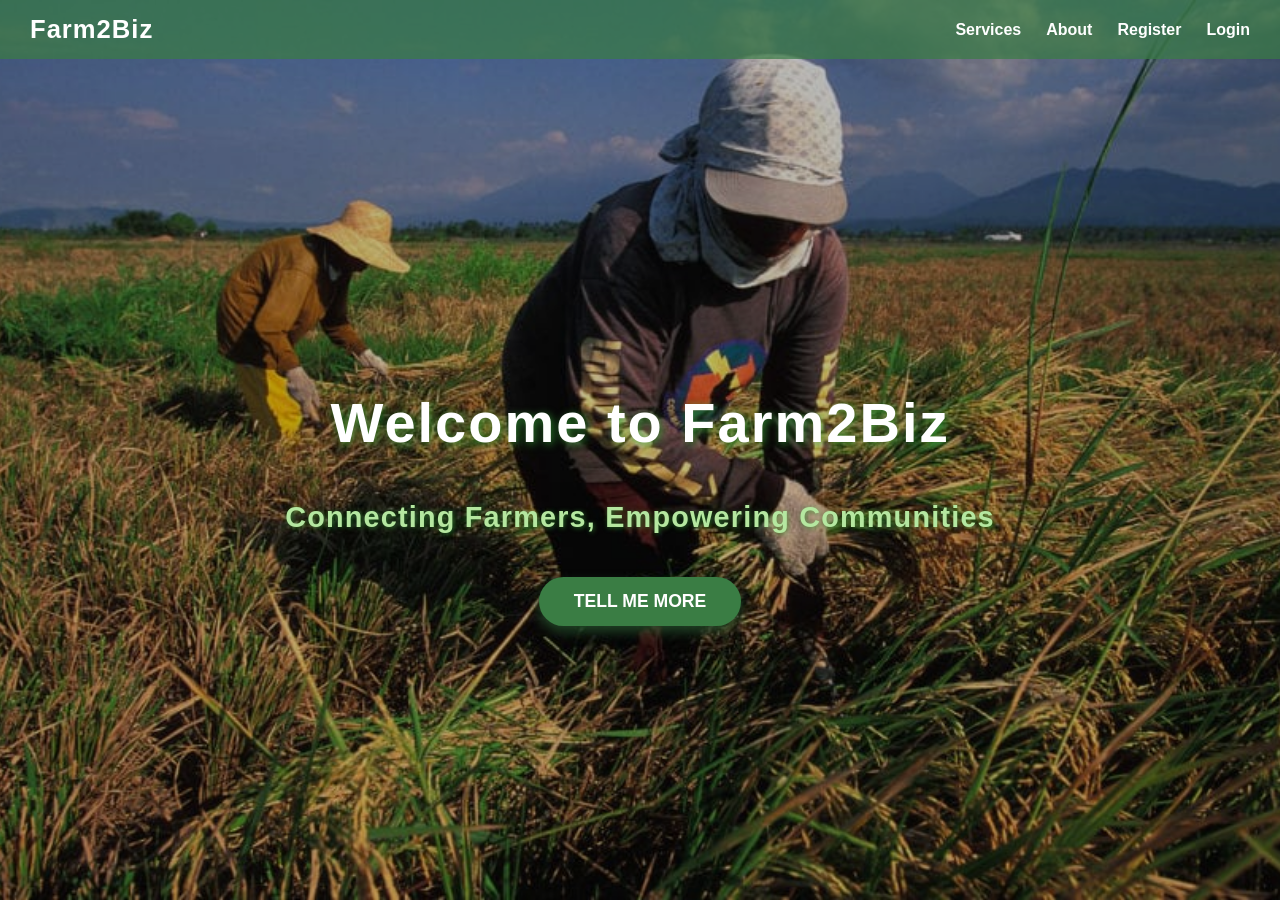
<file: index.html>
<!DOCTYPE html>
<html lang="en">
<head>
  <meta charset="UTF-8" />
  <title>Farm2Biz | Home</title>
  <style>
    /* Reset and base styles */
    * {
      box-sizing: border-box;
    }

    body, html {
      margin: 0;
      padding: 0;
      height: 100%;
      font-family: 'Segoe UI', Tahoma, Geneva, Verdana, sans-serif;
      color: white;
    }

    body {
      background-image: url('pci2.jpg');
      background-size: cover;
      background-position: center;
      background-repeat: no-repeat;
      height: 100vh;
      display: flex;
      flex-direction: column;
      position: relative;
    }

    /* subtle dark overlay on entire background for readability */
    body::before {
      content: "";
      position: fixed;
      top: 0; left: 0; right: 0; bottom: 0;
      background: rgba(0, 0, 0, 0.25);
      z-index: 0;
    }

    nav.navbar {
  width: 100%;
  position: fixed;
  top: 0;
  left: 0;
  background: rgba(58, 125, 68, 0.7);
  color: white;
  display: flex;
  justify-content: space-between;
  align-items: center;
  padding: 15px 30px;
  font-weight: 600;
  z-index: 10;
  font-size: 1rem;
}


    nav.navbar .logo {
      font-weight: 700;
      font-size: 1.6rem;
      letter-spacing: 1px;
      cursor: default;
    }

    nav.navbar .nav-links {
      list-style: none;
      margin: 0;
      padding: 0;
      display: flex;
    }

    nav.navbar .nav-links li {
      margin-left: 25px;
    }

    nav.navbar .nav-links li a {
      color: white;
      text-decoration: none;
      font-weight: 600;
      transition: color 0.3s ease;
    }

    nav.navbar .nav-links li a:hover {
      color: #90ee90;
    }

    /* Hero section styling */
    section.hero-section {
      flex-grow: 1;
      display: flex;
      flex-direction: column;
      justify-content: center;
      align-items: center;
      text-align: center;
      padding: 0 20px;
      margin-top: 70px;
      position: relative;
      z-index: 5;
    }

    section.hero-section h1 {
      font-size: 3.5rem;
      margin-bottom: 0.4em;
      font-weight: 900;
      letter-spacing: 2px;
      /* Soft green glow shadow */
      text-shadow: 2px 2px 8px rgba(50, 150, 50, 0.8);
    }

    section.hero-section h2 {
      font-size: 1.8rem;
      margin-bottom: 1.5em;
      font-weight: 600;
      letter-spacing: 1.2px;
      color: #b5e7a0;
      /* Softer green shadow */
      text-shadow: 1px 1px 5px rgba(50, 150, 50, 0.7);
    }

    .btn {
      background-color: #3a7d44;
      color: white;
      padding: 14px 35px;
      border: none;
      border-radius: 30px;
      font-weight: 700;
      cursor: pointer;
      text-decoration: none;
      font-size: 1.1rem;
      box-shadow: 0 6px 12px rgba(58, 125, 68, 0.5);
      transition: background-color 0.3s ease, box-shadow 0.3s ease;
      user-select: none;
    }

    .btn:hover {
      background-color: #2c5c34;
      box-shadow: 0 10px 18px rgba(44, 92, 52, 0.7);
    }

    /* Responsive adjustments */
    @media (max-width: 600px) {
      section.hero-section h1 {
        font-size: 2.3rem;
      }
      section.hero-section h2 {
        font-size: 1.2rem;
      }
      nav.navbar {
        padding: 10px 20px;
      }
      nav.navbar .nav-links li {
        margin-left: 15px;
      }
      .btn {
        padding: 12px 28px;
        font-size: 1rem;
      }
    }
  </style>
</head>
<body>

  <nav class="navbar">
    <div class="logo">Farm2Biz</div>
    <ul class="nav-links">
      <li><a href="services.html">Services</a></li>
      <li><a href="about.html">About</a></li>
      <li><a href="register.html">Register</a></li>
      <li><a href="login.html">Login</a></li>
    </ul>
  </nav>

  <section class="hero-section">
    <h1>Welcome to Farm2Biz</h1>
    <h2>Connecting Farmers, Empowering Communities</h2>
    <a href="about.html" class="btn">TELL ME MORE</a>
  </section>

</body>
</html>
</file>
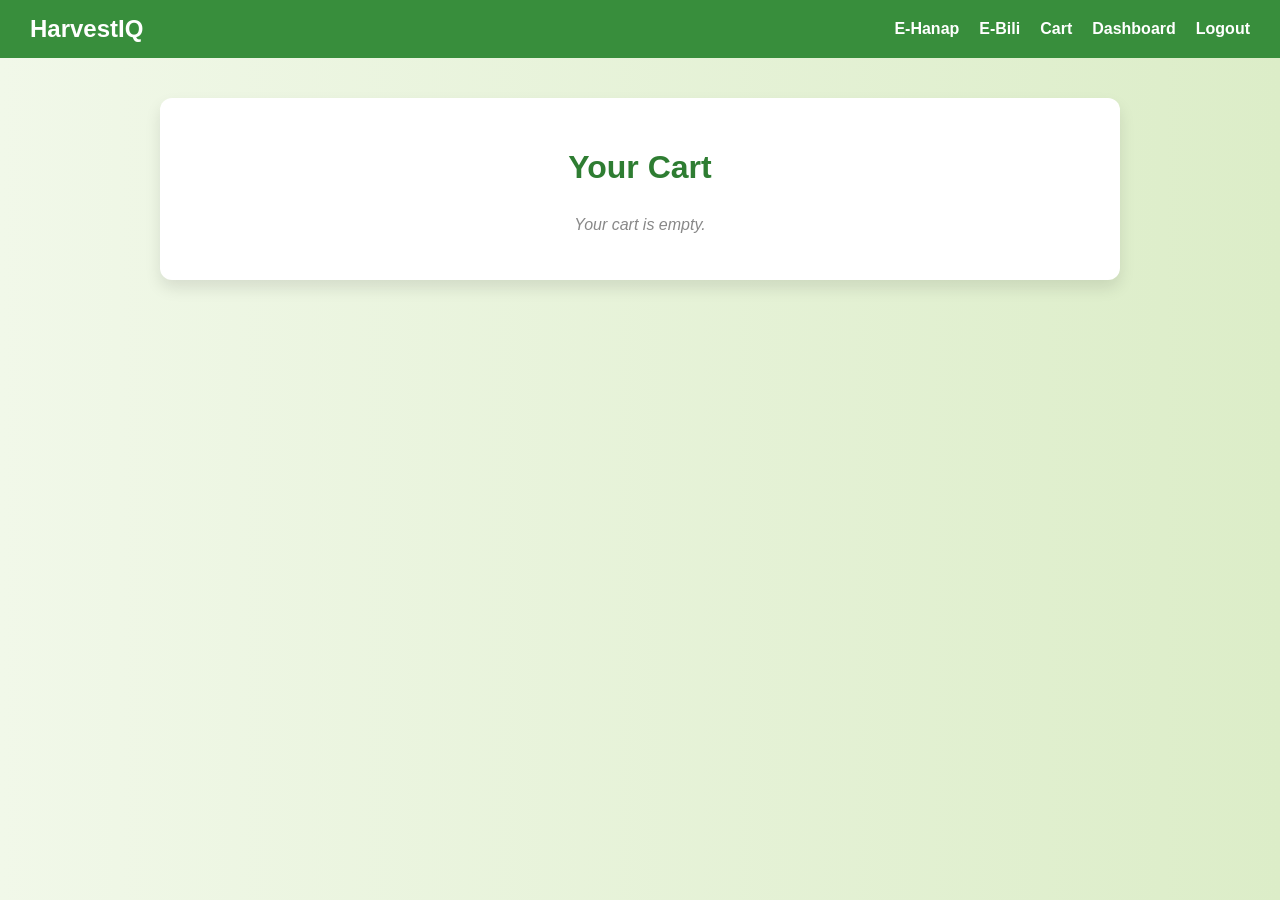
<file: cart.html>
<!DOCTYPE html>
<html lang="en">
<head>
  <meta charset="UTF-8" />
  <meta name="viewport" content="width=device-width, initial-scale=1" />
  <title>HarvestIQ - Cart</title>
  <style>
    body {
      margin: 0;
      font-family: 'Segoe UI', Tahoma, Geneva, Verdana, sans-serif;
      background: linear-gradient(to right, #f1f8e9, #dcedc8);
      color: #2e7d32;
    }

    nav.navbar {
      background-color: #388e3c;
      color: white;
      padding: 15px 30px;
      display: flex;
      justify-content: space-between;
      align-items: center;
    }

    nav.navbar .logo {
      font-weight: bold;
      font-size: 1.5rem;
    }

    nav.navbar ul.nav-links {
      list-style: none;
      display: flex;
      gap: 20px;
      margin: 0;
      padding: 0;
    }

    nav.navbar ul.nav-links li a {
      color: white;
      text-decoration: none;
      font-weight: 600;
    }

    nav.navbar ul.nav-links li a:hover {
      text-decoration: underline;
    }

    main {
      max-width: 900px;
      margin: 40px auto;
      padding: 30px;
      background: white;
      border-radius: 12px;
      box-shadow: 0 8px 16px rgba(0,0,0,0.1);
    }

    h1 {
      text-align: center;
      margin-bottom: 30px;
      color: #2e7d32;
    }

    .cart-item {
      border: 1px solid #c8e6c9;
      border-radius: 8px;
      padding: 20px;
      margin-bottom: 20px;
      display: flex;
      gap: 20px;
      background: #f9fff9;
      box-shadow: 0 2px 6px rgba(0,0,0,0.05);
    }

    .cart-item img {
      width: 150px;
      height: 150px;
      object-fit: cover;
      border-radius: 8px;
    }

    .item-info {
      flex-grow: 1;
      display: flex;
      flex-direction: column;
      justify-content: space-between;
    }

    .item-name {
      font-size: 1.2rem;
      font-weight: bold;
      color: #2e7d32;
    }

    .item-description {
      font-size: 0.95rem;
      color: #555;
      margin: 5px 0;
    }

    .item-price {
      color: #388e3c;
      font-weight: bold;
      margin: 10px 0;
    }

    .remove-button {
      align-self: flex-start;
      background-color: #c62828;
      color: white;
      padding: 8px 14px;
      border: none;
      border-radius: 20px;
      font-weight: 600;
      cursor: pointer;
      font-size: 0.9rem;
    }

    .remove-button:hover {
      background-color: #b71c1c;
    }

    .checkout-section {
      text-align: right;
      margin-top: 30px;
      display: flex;
      justify-content: flex-end;
      align-items: center;
      gap: 20px;
    }

    .total-price {
      font-weight: bold;
      font-size: 1.2rem;
      color: #1b5e20;
    }

    .checkout-button {
      background-color: #4CAF50;
      color: white;
      padding: 12px 22px;
      border: none;
      border-radius: 30px;
      font-size: 1rem;
      font-weight: bold;
      cursor: pointer;
    }

    .checkout-button:hover {
      background-color: #388e3c;
    }

    .empty-message {
      text-align: center;
      color: #888;
      font-style: italic;
      font-size: 1rem;
    }
  </style>
</head>
<body>

<nav class="navbar">
  <div class="logo">HarvestIQ</div>
  <ul class="nav-links">
    <li><a href="ehanap.html">E-Hanap</a></li>
    <li><a href="ebili.html">E-Bili</a></li>
    <li><a href="cart.html">Cart</a></li>
    <li><a href="dashboard.html">Dashboard</a></li>
    <li><a href="index.html">Logout</a></li>
  </ul>
</nav>

<main>
  <h1>Your Cart</h1>
  <div id="cartContainer"></div>

  <div class="checkout-section" id="checkoutSection" style="display: none;">
    <span class="total-price" id="totalPrice"></span>
    <button class="checkout-button" onclick="checkout()">Checkout</button>
  </div>
</main>

<script>
  const cartContainer = document.getElementById('cartContainer');
  let cart = JSON.parse(localStorage.getItem('cart')) || [];

  function renderCart() {
    cartContainer.innerHTML = '';

    if (cart.length === 0) {
      cartContainer.innerHTML = '<p class="empty-message">Your cart is empty.</p>';
      document.getElementById('checkoutSection').style.display = 'none';
      return;
    }

    let total = 0;

    cart.forEach((item, index) => {
      const itemDiv = document.createElement('div');
      itemDiv.className = 'cart-item';

      const price = parseFloat(item.price);
      total += price * (item.quantity || 1);

      itemDiv.innerHTML = `
        <img src="${item.image || 'https://via.placeholder.com/150'}" alt="${item.name}" />
        <div class="item-info">
          <div>
            <div class="item-name">${item.name}</div>
            <div class="item-description">${item.description || ''}</div>
            <div class="item-price">₱${price.toFixed(2)} x ${item.quantity || 1}</div>
          </div>
          <button class="remove-button" onclick="removeItem(${index})">Remove</button>
        </div>
      `;

      cartContainer.appendChild(itemDiv);
    });

    document.getElementById('checkoutSection').style.display = 'flex';
    document.getElementById('totalPrice').textContent = `Total: ₱${total.toFixed(2)}`;
  }

  function removeItem(index) {
    cart.splice(index, 1);
    localStorage.setItem('cart', JSON.stringify(cart));
    renderCart();
  }

  function checkout() {
    if(cart.length === 0) {
      alert('Your cart is empty!');
      return;
    }

    sessionStorage.setItem('checkoutCart', JSON.stringify(cart));
    window.location.href = 'checkout.html';
  }

  renderCart();
</script>

</body>
</html>
</file>
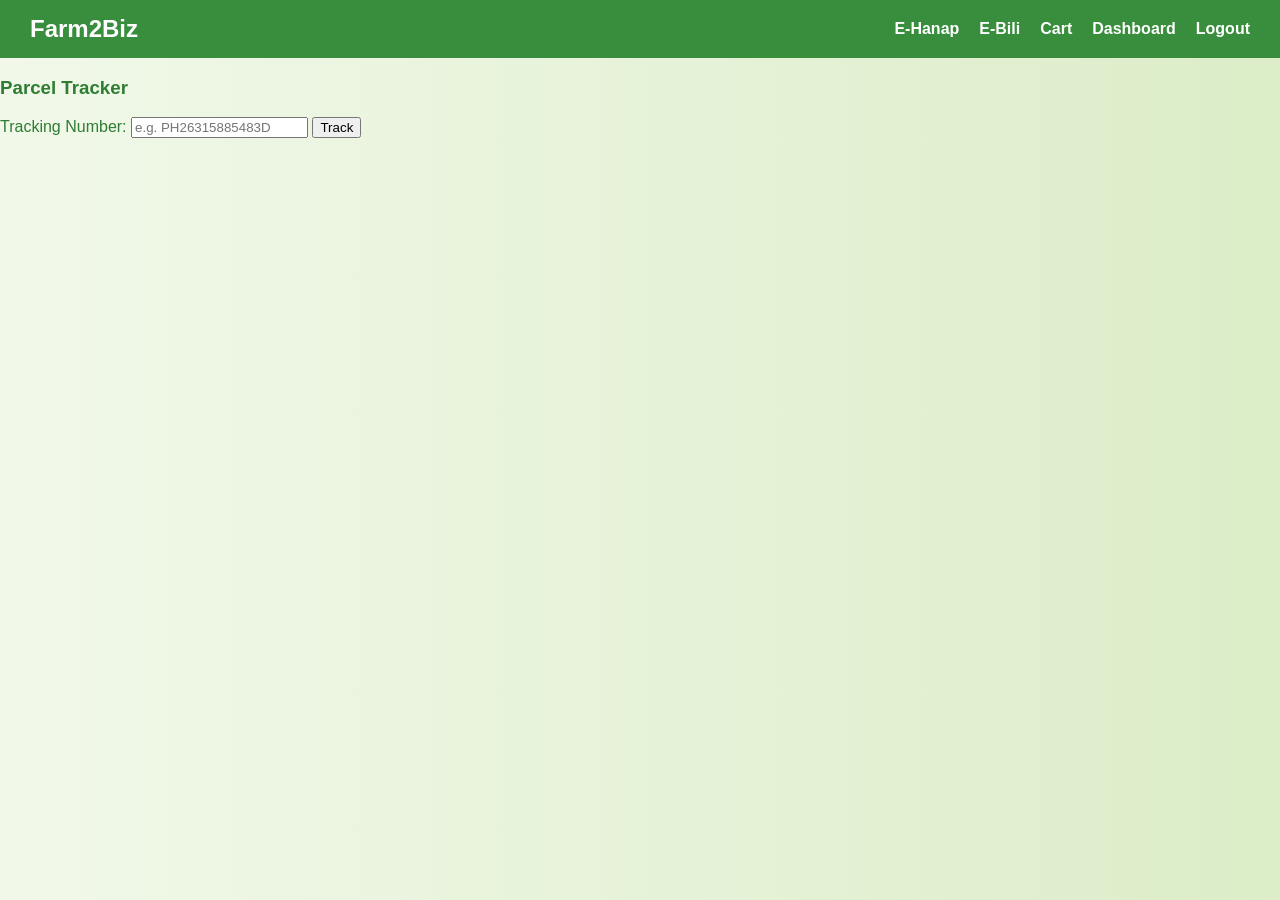
<file: checkbook.html>
<!DOCTYPE html>
<html>
<head>
    <title>Order Details</title>
    <style>
    body {
      font-family: 'Segoe UI', Tahoma, Geneva, Verdana, sans-serif;
      background: linear-gradient(to right, #f1f8e9, #dcedc8);
      margin: 0;
      padding: 0;
      color: #2e7d32;
    }
    nav.navbar {
      background-color: #388e3c;
      color: white;
      padding: 15px 30px;
      display: flex;
      justify-content: space-between;
      align-items: center;
    }
    nav.navbar .logo {
      font-weight: bold;
      font-size: 1.5rem;
    }
    nav.navbar ul.nav-links {
      list-style: none;
      display: flex;
      gap: 20px;
      margin: 0;
      padding: 0;
    }
    nav.navbar ul.nav-links li a {
      color: white;
      text-decoration: none;
      font-weight: 600;
    }
    nav.navbar ul.nav-links li a:hover {
      text-decoration: underline;
    }

    main {
      max-width: 900px;
      margin: 30px auto;
      padding: 20px;
      background: white;
      border-radius: 8px;
    }
    .product {
      border: 1px solid #ccc;
      border-radius: 6px;
      padding: 15px;
      margin-bottom: 15px;
      display: flex;
      gap: 15px;
    }
    .product img {
      max-width: 150px;
      border-radius: 4px;
      object-fit: cover;
    }
    .product-info {
      flex-grow: 1;
    }
    .product-name {
      font-size: 1.2rem;
      font-weight: bold;
      margin-bottom: 8px;
      color: #2e7d32;
    }
    .product-description {
      margin-bottom: 8px;
      color: #555;
    }
    .product-price {
      color: #388e3c;
      font-weight: bold;
      margin-top: 12px;
    }
    .buy-button {
      margin-top: 10px;
      background: #4CAF50;
      color: white;
      padding: 8px 12px;
      border: none;
      border-radius: 25px;
      cursor: pointer;
      font-weight: 600;
      font-size: 0.95rem;
      transition: background-color 0.3s ease;
    }
    .buy-button:hover:not(:disabled) {
      background-color: #388e3c;
    }
    .buy-button.added {
      background-color: #777;
      cursor: default;
    }
    .spacer {
      height: 20px;
    }
  </style>
</head>
<body>
    <nav class="navbar">
        <div class="logo">Farm2Biz</div>
            <ul class="nav-links">
                <li><a href="ehanap.html">E-Hanap</a></li>
                <li><a href="ebili.html">E-Bili</a></li>
                <li><a href="cart.html">Cart</a></li>
                <li><a href="dashboard.html">Dashboard</a></li>
                <li><a href="index.html">Logout</a></li>
            </ul>
    </nav>
    <div class="tracker">
        <h3>Parcel Tracker</h3>
        <label for="trackingNo">Tracking Number:</label>
        <input type="text" id="trackingNo" placeholder="e.g. PH26315885483D">
        <button type="button" onclick="loadTracking()">Track</button>
        <div id="trackingInfo"></div>
        <img id="qrImage" alt="Tracking QR Code" style="display:none; max-width:200px;">
    </div>

    <script>
        window.addEventListener('DOMContentLoaded', () => {
    const params = new URLSearchParams(window.location.search);
    const date = params.get('date');
    const desc = params.get('desc');
    const amount = params.get('amount');

    if (date) document.getElementById('date').value = date;
    if (desc) document.getElementById('description').value = desc;
    if (amount) {
        document.getElementById('credit').value = amount;
        document.getElementById('debit').value = ''; // assume it's a credit
    }
});
        let balance = 0;
        document.getElementById('checkbookForm').addEventListener('submit', function(e) {
            e.preventDefault();
            const date = document.getElementById('date').value;
            const checkNumber = document.getElementById('checkNumber').value;
            const description = document.getElementById('description').value;
            const debit = parseFloat(document.getElementById('debit').value) || 0;
            const credit = parseFloat(document.getElementById('credit').value) || 0;
            balance += credit - debit;
            const table = document.getElementById('checkbookTable').getElementsByTagName('tbody')[0];
            const newRow = table.insertRow();
            newRow.innerHTML = `
                <td>${date}</td>
                <td>${checkNumber}</td>
                <td>${description}</td>
                <td>${debit.toFixed(2)}</td>
                <td>${credit.toFixed(2)}</td>
                <td>${balance.toFixed(2)}</td>
            `;
            document.getElementById('checkbookForm').reset();
        });

        async function loadTracking() {
            const trackingNo = document.getElementById('trackingNo').value.trim();
            if (!trackingNo) return alert("Enter a tracking number");

            try {
                const res = await fetch(`http://localhost:8000/track/${trackingNo}`);
                if (!res.ok) throw new Error("Tracking not found");
                const data = await res.json();

                document.getElementById('trackingInfo').innerHTML = `
                    <p><strong>Status:</strong> ${data.status}</p>
                    <p><strong>Provider:</strong> ${data.provider}</p>
                    <p><strong>ETA:</strong> ${data.eta.start} - ${data.eta.end}</p>
                    <p><strong>Latest Update:</strong> ${data.latest_update.description || ''} (${data.latest_update.timestamp || ''})</p>
                `;

                window.addEventListener('DOMContentLoaded', () => {
    const params = new URLSearchParams(window.location.search);
    const trackingNo = params.get('trackingNo');
    if (trackingNo) {
        document.getElementById('trackingNo').value = trackingNo;
        loadTracking(); // auto trigger tracking
    }
});

            } catch (err) {
                document.getElementById('trackingInfo').innerHTML = `<p style="color:red;">${err.message}</p>`;
                document.getElementById('qrImage').style.display = 'none';
            }
        }
    </script>
</body>
</html>
</file>
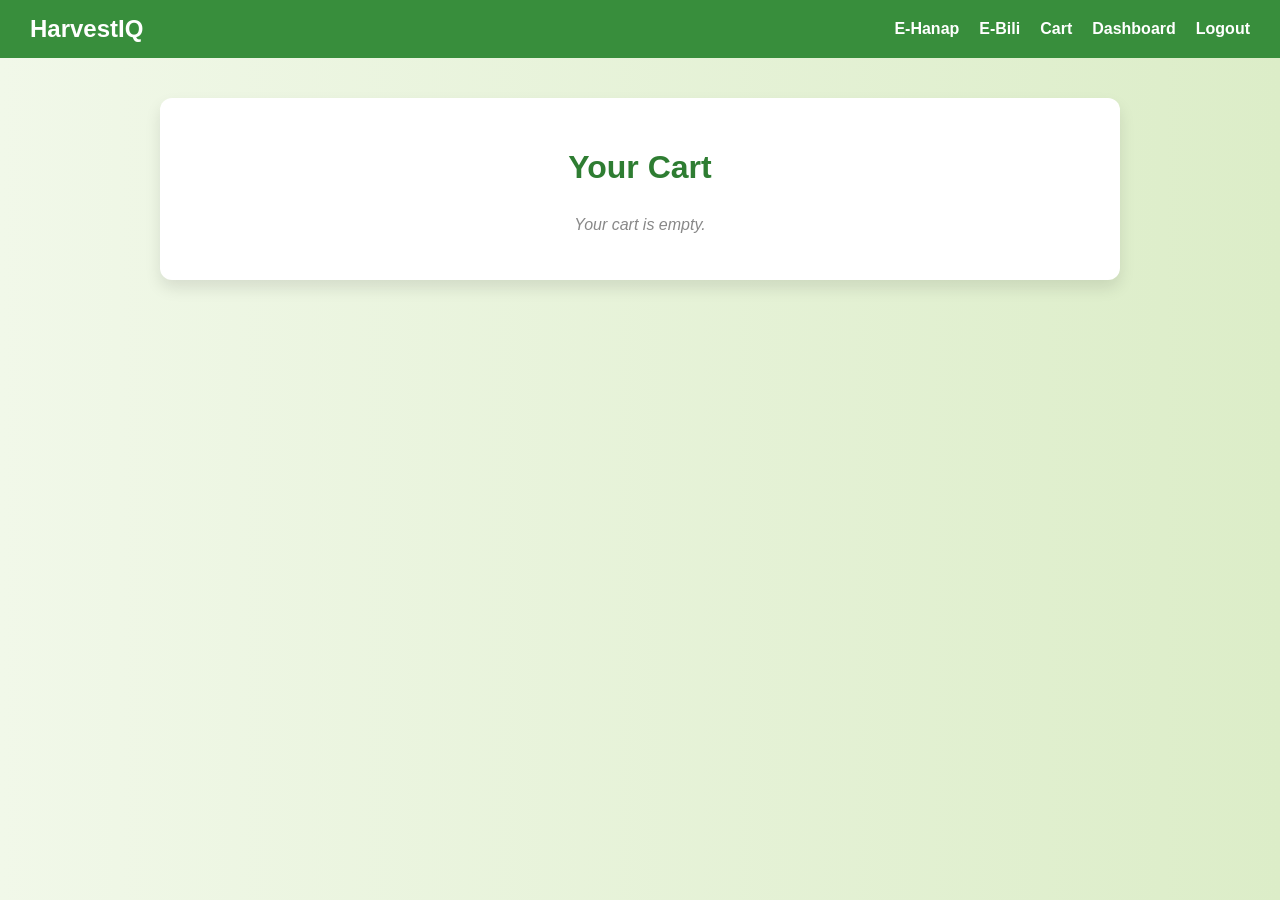
<file: checkout.html>
<!DOCTYPE html>
<html lang="en">
<head>
  <meta charset="UTF-8" />
  <meta name="viewport" content="width=device-width, initial-scale=1" />
  <title>Checkout - Farm2Biz</title>
  <link rel="stylesheet" href="checkout.css " />
</head>
<body>

<nav class="navbar">
  <div class="logo">Farm2Biz</div>
  <ul class="nav-links">
    <li><a href="ehanap.html">E-Hanap</a></li>
    <li><a href="ebili.html">E-Bili</a></li>
    <li><a href="cart.html">Cart</a></li>
    <li><a href="dashboard.html">Dashboard</a></li>
    <li><a href="index.html">Logout</a></li>
  </ul>
</nav>

<main style="max-width: 600px; margin: 30px auto; background: white; padding: 20px; border-radius: 8px;">
  <h1>Checkout</h1>

  <form id="checkoutForm">
    <label>
      Full Name:<br />
      <input type="text" name="name" required />
    </label><br /><br />
    <label>
      Email:<br />
      <input type="email" name="email" required />
    </label><br /><br />
    <label>
      Shipping Address:<br />
      <textarea name="address" rows="3" required></textarea>
    </label><br /><br />
    <label>
      Payment Method:<br />
      <select name="payment" required>
        <option value="">Select payment method</option>
        <option value="cod">Cash on Delivery</option>
        <option value="gcash">Gcash</option>
        <option value="credit">Credit Card</option>
      </select>
    </label><br /><br />

    <button type="submit" style="background-color: #2e7d32; color: white; padding: 12px 18px; border: none; border-radius: 4px; cursor: pointer; font-size: 1rem;">
      Confirm Order
    </button>
  </form>
</main>

<script>
  // Load cart from sessionStorage
  const cart = JSON.parse(sessionStorage.getItem('checkoutCart')) || [];

  if (cart.length === 0) {
    alert('Your cart is empty! Redirecting to cart page.');
    window.location.href = 'cart.html';
  }

  // Helper function to generate unique order ID
  function generateOrderId() {
    return 'ORD-' + Date.now() + '-' + Math.floor(Math.random() * 10000);
  }

  document.getElementById('checkoutForm').addEventListener('submit', function(e) {
    e.preventDefault();

    // Get form values
    const formData = new FormData(this);
    const name = formData.get('name').trim();
    const email = formData.get('email').trim();
    const address = formData.get('address').trim();
    const payment = formData.get('payment');

    if (!name || !email || !address || !payment) {
      alert('Please fill out all fields.');
      return;
    }

    // Calculate total
    const total = cart.reduce((sum, item) => sum + item.price * (item.quantity || 1), 0);

    // Get existing orders from localStorage
    const orders = JSON.parse(localStorage.getItem('orders')) || [];

    // Create new order
    const orderId = generateOrderId();

    const newOrder = {
      orderId,
      buyerName: name,
      buyerEmail: email,
      shippingAddress: address,
      paymentMethod: payment,
      items: cart,
      total,
      date: new Date().toISOString(),
      status: 'Processing'
    };

    orders.push(newOrder);
    localStorage.setItem('orders', JSON.stringify(orders));

    // Clear checkoutCart and main cart
    sessionStorage.removeItem('checkoutCart');
    localStorage.removeItem('cart');

    // Redirect to confirmation page with orderId query param
    window.location.href = `confirmation.html?orderId=${orderId}`;
  });
</script>

</body>
</html>
</file>
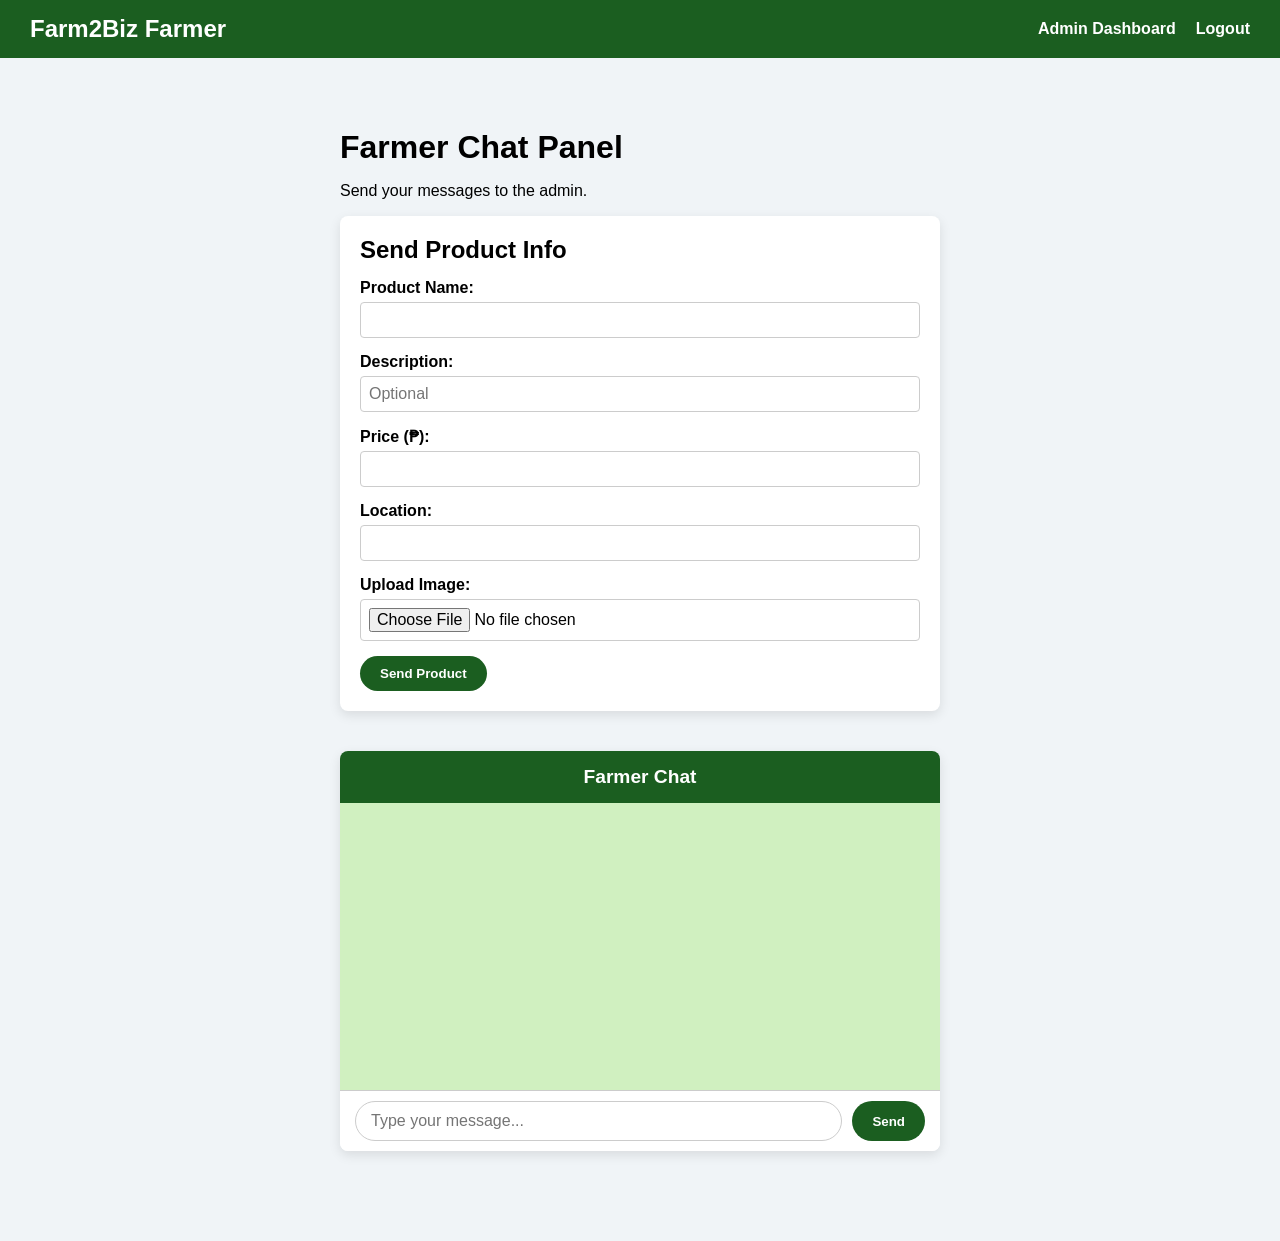
<file: dashboard.html>
<!DOCTYPE html>
<html lang="en">
<head>
  <meta charset="UTF-8" />
  <meta name="viewport" content="width=device-width, initial-scale=1" />
  <title>Farm2Biz Farmer Dashboard</title>
  <style>
    body {
      font-family: Arial, sans-serif;
      margin: 0; padding: 0;
      background: #f0f4f7;
    }
    nav.navbar {
      background: #1b5e20;
      color: white;
      padding: 15px 30px;
      display: flex;
      justify-content: space-between;
      align-items: center;
      position: sticky;
      top: 0;
      z-index: 100;
    }
    nav.navbar .logo {
      font-weight: bold;
      font-size: 1.5rem;
    }
    nav.navbar ul {
      list-style: none;
      margin: 0; padding: 0;
      display: flex;
      gap: 20px;
    }
    nav.navbar ul li a {
      color: white;
      text-decoration: none;
      font-weight: 600;
    }
    nav.navbar ul li a:hover {
      text-decoration: underline;
    }
    main {
      padding: 20px;
      max-width: 600px;
      margin: 30px auto;
    }
    h1 {
      margin-bottom: 10px;
    }

    /* Chat container */
    .chat-container {
      background: white;
      border-radius: 8px;
      box-shadow: 0 4px 12px rgba(0,0,0,0.1);
      display: flex;
      flex-direction: column;
      height: 400px;
      max-width: 100%;
      margin-bottom: 40px;
    }
    .chat-header {
      background-color: #1b5e20;
      color: white;
      padding: 15px;
      font-weight: 700;
      font-size: 1.2rem;
      border-top-left-radius: 8px;
      border-top-right-radius: 8px;
      text-align: center;
    }
    .messages {
      flex-grow: 1;
      padding: 15px;
      overflow-y: auto;
      background: #d0f0c0;
    }
    .message {
      max-width: 75%;
      margin-bottom: 15px;
      padding: 10px 15px;
      border-radius: 15px;
      font-size: 0.95rem;
      line-height: 1.3;
      word-wrap: break-word;
    }
    .message.farmer {
      background-color: #a5d6a7;
      color: #1b5e20;
      align-self: flex-end;
      border-bottom-right-radius: 0;
    }
    .message.admin {
      background-color: #1b5e20;
      color: white;
      align-self: flex-start;
      border-bottom-left-radius: 0;
    }

    /* Product message style */
    .message.product {
      background-color: #f1f8e9;
      border: 1px solid #aed581;
      color: #33691e;
      align-self: center;
    }
    .message.product img {
      max-width: 120px;
      margin-top: 8px;
      border-radius: 8px;
      display: block;
    }

    .input-area {
      display: flex;
      padding: 10px 15px;
      border-top: 1px solid #ccc;
      background: white;
      border-bottom-left-radius: 8px;
      border-bottom-right-radius: 8px;
      gap: 10px;
    }
    .input-area input {
      flex-grow: 1;
      border: 1px solid #ccc;
      border-radius: 20px;
      padding: 10px 15px;
      font-size: 1rem;
      outline: none;
    }
    .input-area button {
      background-color: #1b5e20;
      border: none;
      color: white;
      border-radius: 20px;
      padding: 10px 20px;
      font-weight: 700;
      cursor: pointer;
      transition: background-color 0.3s ease;
    }
    .input-area button:hover {
      background-color: #174d17;
    }

    /* Product form styles */
    #productForm {
      max-width: 600px;
      margin: 0 auto 40px auto;
      background: #fff;
      padding: 20px;
      border-radius: 8px;
      box-shadow: 0 4px 12px rgba(0,0,0,0.1);
    }
    #productForm h2 {
      margin-top: 0;
      margin-bottom: 15px;
    }
    #productForm label {
      font-weight: 600;
    }
    #productForm input[type="text"],
    #productForm input[type="number"],
    #productForm input[type="file"] {
      width: 100%;
      padding: 8px;
      margin-top: 5px;
      margin-bottom: 15px;
      box-sizing: border-box;
      border-radius: 4px;
      border: 1px solid #ccc;
      font-size: 1rem;
    }
    #productForm button {
      background-color: #1b5e20;
      color: white;
      border: none;
      border-radius: 20px;
      padding: 10px 20px;
      font-weight: 700;
      cursor: pointer;
      transition: background-color 0.3s ease;
    }
    #productForm button:hover {
      background-color: #174d17;
    }
  </style>
</head>
<body>

<nav class="navbar">
  <div class="logo">Farm2Biz Farmer</div>
  <ul class="nav-links">
    <li><a href="admin.html">Admin Dashboard</a></li>
    <li><a href="index.html">Logout</a></li>
  </ul>
</nav>

<main>
  <h1>Farmer Chat Panel</h1>
  <p>Send your messages to the admin.</p>

  <!-- Product sending form -->
  <form id="productForm">
    <h2>Send Product Info</h2>
    <label for="productName">Product Name:</label>
    <input type="text" id="productName" required />

    <label for="productDescription">Description:</label>
    <input type="text" id="productDescription" placeholder="Optional" />

    <label for="productPrice">Price (₱):</label>
    <input type="number" id="productPrice" required min="0" step="0.01" />

    <label for="productLocation">Location:</label>
    <input type="text" id="productLocation" required />

    <label for="productImage">Upload Image:</label>
    <input type="file" id="productImage" accept="image/*" />

    <button type="submit">Send Product</button>
  </form>

  <!-- Chat container -->
  <div class="chat-container">
    <div class="chat-header">Farmer Chat</div>
    <div class="messages" id="messages"></div>

    <div class="input-area">
      <input type="text" id="messageInput" placeholder="Type your message..." />
      <button id="sendBtn">Send</button>
    </div>
  </div>
</main>

<script>
  const messagesEl = document.getElementById('messages');
  const messageInput = document.getElementById('messageInput');
  const sendBtn = document.getElementById('sendBtn');

  // Product form elements
  const productForm = document.getElementById('productForm');
  const productName = document.getElementById('productName');
  const productDescription = document.getElementById('productDescription');
  const productPrice = document.getElementById('productPrice');
  const productLocation = document.getElementById('productLocation');
  const productImageInput = document.getElementById('productImage');

  const CHAT_KEY = 'farm2biz_chat';
  let chatHistory = JSON.parse(localStorage.getItem(CHAT_KEY)) || [];

  function renderMessages() {
    messagesEl.innerHTML = '';
    chatHistory.forEach(msg => {
      const div = document.createElement('div');
      div.classList.add('message');

      if(msg.type === 'product') {
        div.classList.add('product');
        div.innerHTML = `
          <strong>Product Name:</strong> ${msg.product.name}<br>
          <strong>Description:</strong> ${msg.product.description || 'N/A'}<br>
          <strong>Price:</strong> ₱${msg.product.price}<br>
          <strong>Location:</strong> ${msg.product.location || 'N/A'}<br>
          ${msg.product.image ? `<img src="${msg.product.image}" alt="product image" />` : ''}
        `;
      } else {
        div.classList.add(msg.sender);
        div.textContent = msg.text;
      }

      messagesEl.appendChild(div);
    });
    messagesEl.scrollTop = messagesEl.scrollHeight;
  }

  function saveChat() {
    localStorage.setItem(CHAT_KEY, JSON.stringify(chatHistory));
  }

  function sendMessage() {
    const text = messageInput.value.trim();
    if(!text) return;

    chatHistory.push({ sender: 'farmer', type: 'text', text, timestamp: Date.now() });
    saveChat();
    renderMessages();

    messageInput.value = '';
    messageInput.focus();
  }

  sendBtn.addEventListener('click', sendMessage);

  messageInput.addEventListener('keydown', e => {
    if(e.key === 'Enter') {
      e.preventDefault();
      sendMessage();
    }
  });

  // Handle product form submission
  productForm.addEventListener('submit', async (e) => {
    e.preventDefault();

    // Convert image file to base64 if uploaded
    let imageBase64 = '';
    if (productImageInput.files.length > 0) {
      imageBase64 = await toBase64(productImageInput.files[0]);
    }

    const productMessage = {
      sender: 'farmer',
      type: 'product',
      product: {
        name: productName.value.trim(),
        description: productDescription.value.trim() || 'N/A',
        price: Number(productPrice.value),
        location: productLocation.value.trim(),
        image: imageBase64
      },
      timestamp: Date.now()
    };

    chatHistory.push(productMessage);
    saveChat();
    renderMessages();

    productForm.reset();
  });

  // Convert file to base64 string helper
  function toBase64(file) {
    return new Promise((resolve, reject) => {
      const reader = new FileReader();
      reader.readAsDataURL(file);
      reader.onload = () => resolve(reader.result);
      reader.onerror = error => reject(error);
    });
  }

  // Poll for new chat updates every 2 seconds to sync with admin
  setInterval(() => {
    const latestChat = JSON.parse(localStorage.getItem(CHAT_KEY)) || [];
    if(JSON.stringify(latestChat) !== JSON.stringify(chatHistory)) {
      chatHistory = latestChat;
      renderMessages();
    }
  }, 2000);

  renderMessages();
</script>

</body>
</html>
</file>
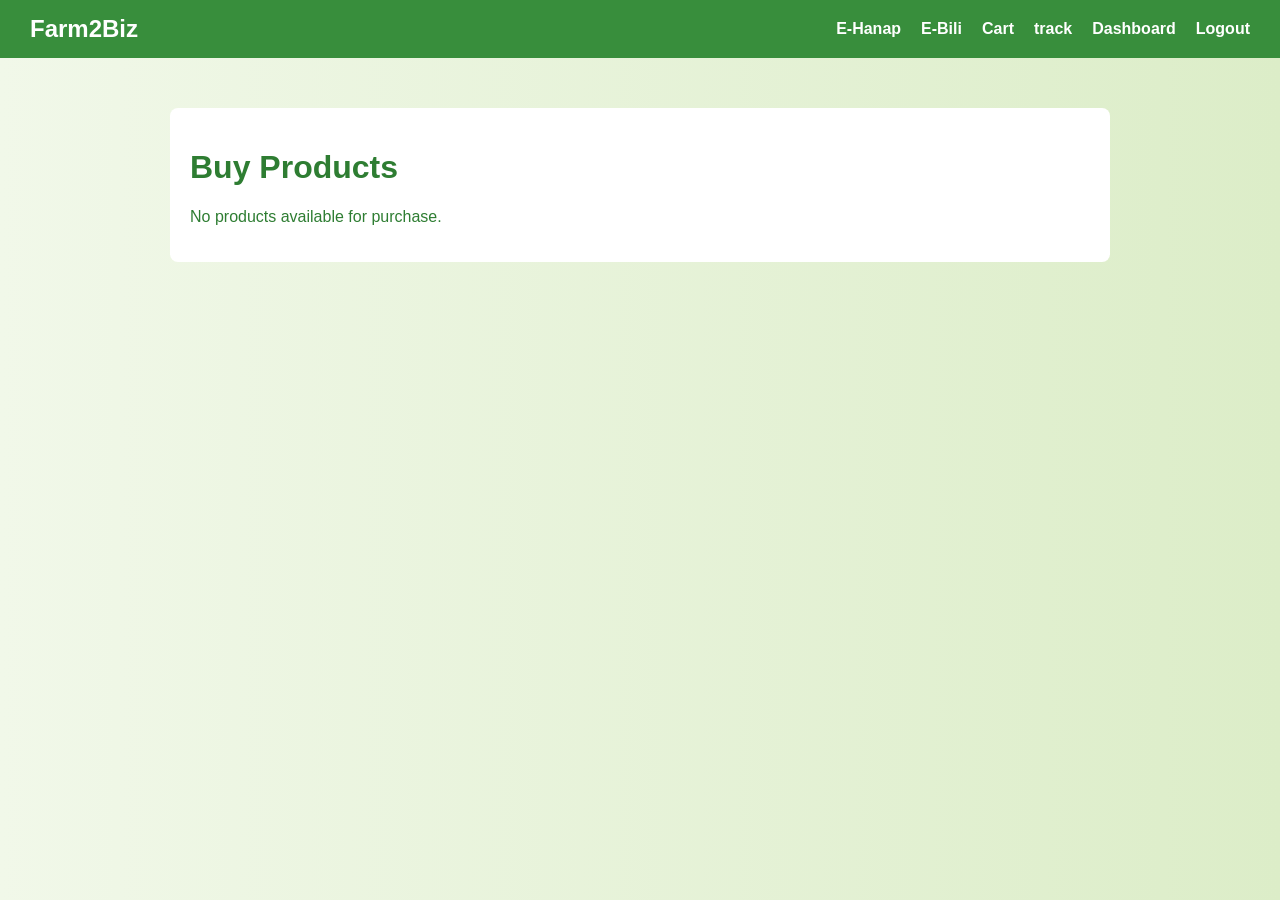
<file: ebili.html>
<!DOCTYPE html>
<html lang="en">
<head>
  <meta charset="UTF-8" />
  <meta name="viewport" content="width=device-width, initial-scale=1" />
  <title>E-Bili - Farm2Biz</title>
  <style>
    body {
      font-family: 'Segoe UI', Tahoma, Geneva, Verdana, sans-serif;
      background: linear-gradient(to right, #f1f8e9, #dcedc8);
      margin: 0;
      padding: 0;
      color: #2e7d32;
    }
    nav.navbar {
      background-color: #388e3c;
      color: white;
      padding: 15px 30px;
      display: flex;
      justify-content: space-between;
      align-items: center;
    }
    nav.navbar .logo {
      font-weight: bold;
      font-size: 1.5rem;
    }
    nav.navbar ul.nav-links {
      list-style: none;
      display: flex;
      gap: 20px;
      margin: 0;
      padding: 0;
    }
    nav.navbar ul.nav-links li a {
      color: white;
      text-decoration: none;
      font-weight: 600;
    }
    nav.navbar ul.nav-links li a:hover {
      text-decoration: underline;
    }

    main {
      max-width: 900px;
      margin: 30px auto;
      padding: 20px;
      background: white;
      border-radius: 8px;
    }
    .product {
      border: 1px solid #ccc;
      border-radius: 6px;
      padding: 15px;
      margin-bottom: 15px;
      display: flex;
      gap: 15px;
    }
    .product img {
      max-width: 150px;
      border-radius: 4px;
      object-fit: cover;
    }
    .product-info {
      flex-grow: 1;
    }
    .product-name {
      font-size: 1.2rem;
      font-weight: bold;
      margin-bottom: 8px;
      color: #2e7d32;
    }
    .product-description {
      margin-bottom: 8px;
      color: #555;
    }
    .product-price {
      color: #388e3c;
      font-weight: bold;
      margin-top: 12px;
    }
    .buy-button {
      margin-top: 10px;
      background: #4CAF50;
      color: white;
      padding: 8px 12px;
      border: none;
      border-radius: 25px;
      cursor: pointer;
      font-weight: 600;
      font-size: 0.95rem;
      transition: background-color 0.3s ease;
    }
    .buy-button:hover:not(:disabled) {
      background-color: #388e3c;
    }
    .buy-button.added {
      background-color: #777;
      cursor: default;
    }
    .spacer {
      height: 20px;
    }
  </style>
</head>
<body>

<nav class="navbar">
  <div class="logo">Farm2Biz</div>
    <ul class="nav-links">
      <li><a href="ehanap.html">E-Hanap</a></li>
      <li><a href="ebili.html">E-Bili</a></li>
      <li><a href="cart.html">Cart</a></li>
      <li><a href="checkbook.html">track</a></li>
      <li><a href="dashboard.html">Dashboard</a></li>
      <li><a href="index.html">Logout</a></li>
    </ul>
</nav>

<div class="spacer"></div>

<main>
  <h1>Buy Products</h1>
  <div id="productsContainer"></div>
</main>

<script>
  const productsContainer = document.getElementById('productsContainer');
  const products = JSON.parse(localStorage.getItem('products')) || [];
  let cart = JSON.parse(localStorage.getItem('cart')) || [];

  if (products.length === 0) {
    productsContainer.innerHTML = '<p>No products available for purchase.</p>';
  } else {
    products.forEach((product, index) => {
      const productDiv = document.createElement('div');
      productDiv.className = 'product';

      // Check if product already in cart by unique identifier (name or id)
      const alreadyInCart = cart.some(p => p.name === product.name);

      productDiv.innerHTML = `
        <img src="${product.image || 'https://via.placeholder.com/150'}" alt="${product.name}" />
        <div class="product-info">
          <div class="product-name">${product.name}</div>
          <div class="product-description">${product.description || ''}</div>
          <div class="product-price">₱${parseFloat(product.price).toFixed(2)}</div>
          <button class="buy-button ${alreadyInCart ? 'added' : ''}" ${alreadyInCart ? 'disabled' : ''} onclick="addToCart(${index}, this)">
            ${alreadyInCart ? 'Added!' : 'Add to Cart'}
          </button>
        </div>
      `;

      productsContainer.appendChild(productDiv);
    });
  }

  function addToCart(index, button) {
    const selectedProduct = products[index];

    // Check again to avoid duplicates in cart
    if (!cart.some(p => p.name === selectedProduct.name)) {
      cart.push(selectedProduct);
      localStorage.setItem('cart', JSON.stringify(cart));

      button.textContent = 'Added!';
      button.disabled = true;
      button.classList.add('added');
      alert(`${selectedProduct.name} added to cart!`);
    }
  }
</script>

</body>
</html>
</file>
<file: checkout.css>
/* Reset some basics */
* {
  box-sizing: border-box;
}

body {
  font-family: 'Segoe UI', Tahoma, Geneva, Verdana, sans-serif;
  background-color: #f7f9fa;
  margin: 0;
  padding: 0;
  color: #333;
}

.container {
  max-width: 600px;
  margin: 40px auto;
  background: white;
  padding: 30px 40px;
  border-radius: 8px;
  box-shadow: 0 4px 12px rgb(0 0 0 / 0.1);
}

h1 {
  text-align: center;
  margin-bottom: 25px;
  color: #2e7d32; /* green */
}

form label {
  display: block;
  margin-bottom: 8px;
  font-weight: 600;
}

form input[type="text"],
form input[type="email"],
form input[type="tel"],
form textarea,
form select {
  width: 100%;
  padding: 10px 12px;
  margin-bottom: 20px;
  border: 1.5px solid #ccc;
  border-radius: 5px;
  font-size: 1rem;
  transition: border-color 0.3s ease;
}

form input[type="text"]:focus,
form input[type="email"]:focus,
form input[type="tel"]:focus,
form textarea:focus,
form select:focus {
  outline: none;
  border-color: #2e7d32;
}

form textarea {
  resize: vertical;
  min-height: 80px;
}

button.confirm-button {
  background-color: #2e7d32;
  color: white;
  border: none;
  padding: 14px 24px;
  font-size: 1.1rem;
  font-weight: 700;
  border-radius: 6px;
  cursor: pointer;
  width: 100%;
  transition: background-color 0.3s ease;
}

button.confirm-button:hover {
  background-color: #276426;
}

.error-message {
  color: #c62828;
  font-weight: 600;
  margin-bottom: 15px;
  display: none; /* hide initially */
  background-color: #fbe9e7;
  padding: 10px 15px;
  border-radius: 5px;
}

.back-link {
  display: block;
  margin-top: 15px;
  text-align: center;
  color: #2e7d32;
  font-weight: 600;
  text-decoration: none;
}

.back-link:hover {
  text-decoration: underline;
}
</file>
